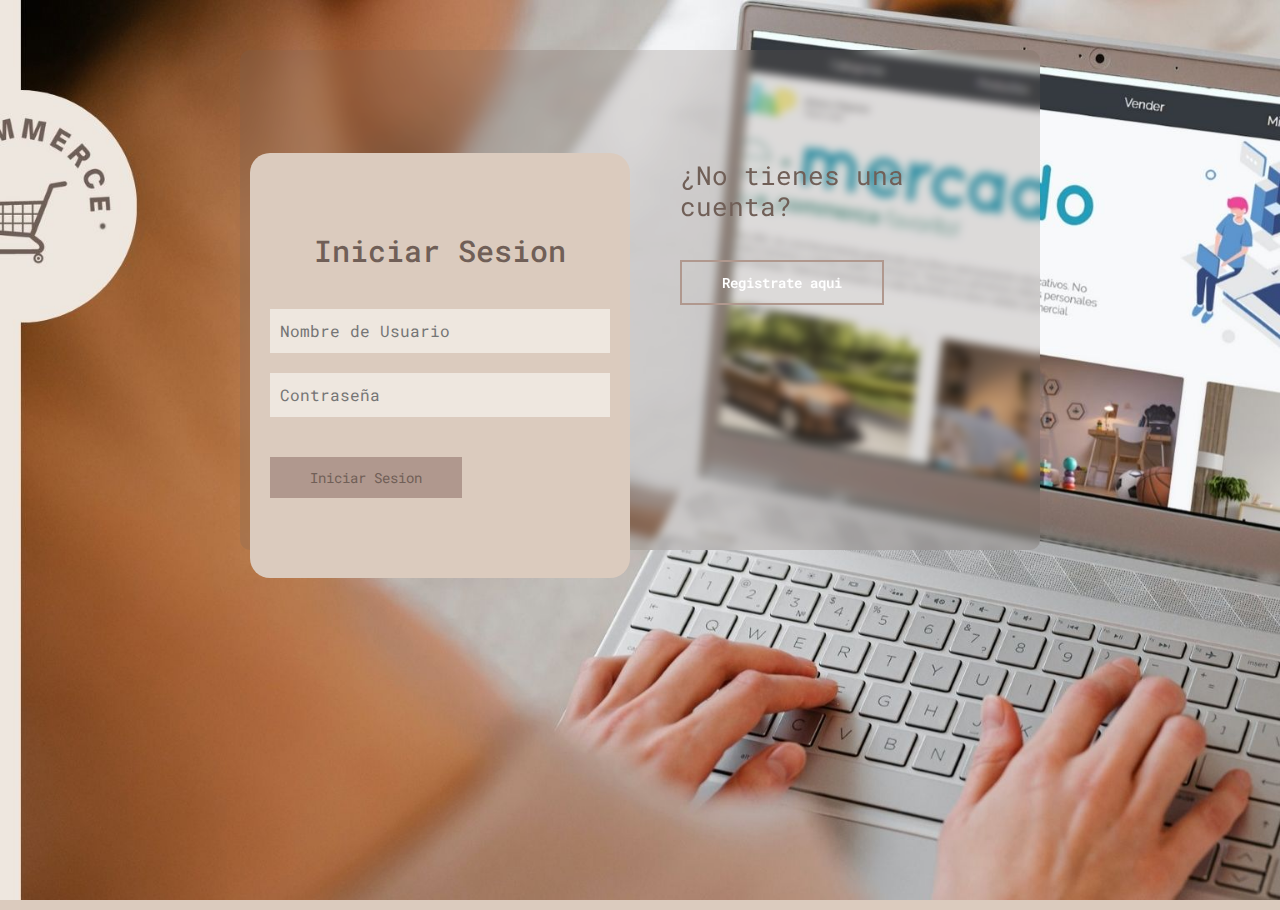
<file: index.html>
<!DOCTYPE html>
<!-- saved from url=(0049)https://getbootstrap.com/docs/4.3/examples/album/ -->
<html lang="en">
  <head>
    <meta http-equiv="Content-Type" content="text/html; charset=UTF-8">
    <meta name="viewport" content="width=device-width, initial-scale=1, shrink-to-fit=no">
    <meta name="description" content="">
    <title>eMercado - Todo lo que busques está aquí</title>

    <link rel="canonical" href="https://getbootstrap.com/docs/4.3/examples/album/">
    <link href="https://fonts.googleapis.com/css?family=Raleway:300,300i,400,400i,700,700i,900,900i" rel="stylesheet">
    <!-- Bootstrap core CSS -->
    <link href="css/bootstrap.min.css" rel="stylesheet">
    <link href="css/styles.css" rel="stylesheet">
  </head>

  <body>
    <nav class="navbar navbar-light" style="background-color:#b0988e;">
      <div class="container d-flex flex-column flex-md-row justify-content-between">
        <a class="py-2 d-none d-md-inline-block" href="index.html">Inicio</a>
        <a class="py-2 d-none d-md-inline-block" href="categories.html">Categorías</a>
        <a class="py-2 d-none d-md-inline-block" href="products.html">Productos</a>
        <a class="py-2 d-none d-md-inline-block" href="sell.html">Vender</a>
        <div class="dropdown">
        <button id="show" class="btn btn-secondary dropdown-toggle" type="button" href="#" data-toggle="dropdown" aria-haspopup="true" aria-expanded="false"></button>
        <div class="dropdown-menu" aria-labelledby="dropdownMenu2">
          <a class="dropdown-item" type="button" href="cart.html">Ver mi carrito</a>
          <a class="dropdown-item" type="button" href="my-profile.html">Mi perfil</a>
          <a class="dropdown-item" type="button" onclick="logout()" href="login.html">Cerrar sesión</a>
        </div>
      </div>
    </nav>

    <main role="main">
      <section class="jumbotron text-center">
        <div class="m-5">
          <h1></h1>
        </div>
      </section>
      <div class="album py-5 bg-light">
        <div class="container">
          <div class="row">
            <div class="col-md-4">
              <a href="categories.html" class="card mb-4 shadow-sm custom-card">
                <img class="bd-placeholder-img card-img-top"  src="img/cat1.jpg">
                <h3 class="m-3">Autos (122)</h3>
                <div class="card-body">
                  <p class="card-text">Los mejores precios en autos 0 kilómetro, de alta y media gama.</p>
                </div>
              </a>
            </div>
            <div class="col-md-4">
                <a href="categories.html" class="card mb-4 shadow-sm custom-card">
                  <img class="bd-placeholder-img card-img-top" src="img/cat2.jpg">
                  <h3 class="m-3">Juguetes (354)</h3>
                  <div class="card-body">
                    <p class="card-text">Encuentra aquí los mejores precios para niños/as de cualquier edad.</p>
                  </div>
                </a>
            </div>
            <div class="col-md-4">
                <a href="categories.html" class="card mb-4 shadow-sm custom-card">
                  <img src="img/cat3.jpg">
                  <h3 class="m-3">Muebles (157)</h3>
                  <div class="card-body">
                    <p class="card-text">Muebles antiguos, nuevos y para ser armados por uno mismo.</p>
                  </div>
                </a>
            </div>
            <div class="col-md-4">
                <a href="categories.html" class="card mb-4 shadow-sm custom-card">
                  <img src="img/cat4.jpg">
                  <h3 class="m-3">Herramientas (452)</h3>
                  <div class="card-body">
                    <p class="card-text">Herramientas para cualquier tipo de trabajo.</p>
                  </div>
                </a>
            </div>
            <div class="col-md-4">
                <a href="categories.html" class="card mb-4 shadow-sm custom-card">
                  <img  src="img/cat5.jpg">
                  <h3 class="m-3">Computadoras (724)</h3>
                  <div class="card-body">
                    <p class="card-text">Todo en cuanto a computadoras, para uso de oficina y/o juegos.</p>
                  </div>
                </a>
            </div>
            <div class="col-md-4">
                <a href="categories.html" class="card mb-4 shadow-sm custom-card">
                  <img class="bd-placeholder-img card-img-top" src="img/cat6.jpg">
                  <h3 class="m-3">Vestimenta (841)</h3>
                  <div class="card-body">
                    <p class="card-text">Gran variedad de ropa, nueva y de segunda mano.</p>
                  </div>
                </a>
            </div>
          </div>
          <div class="row">
              <a type="button" class="btn btn-light btn-lg btn-block" href="categories.html">Ver todas</a>
          </div>
        </div>
      </div>
    </main>
    <footer>
      <div class="container">
        <p class="float-right">
          <a href="#">Volver arriba</a>
        </p>
      </div>
    </footer>
    <script src="js/jquery-3.4.1.min.js"></script>
    <script src="js/bootstrap.bundle.min.js"></script>
    <script src="js/init.js"></script>
    <script src="js/user-validator.js"></script>
    <script src="js/login.js"></script>
  </body>
</html>
</file>
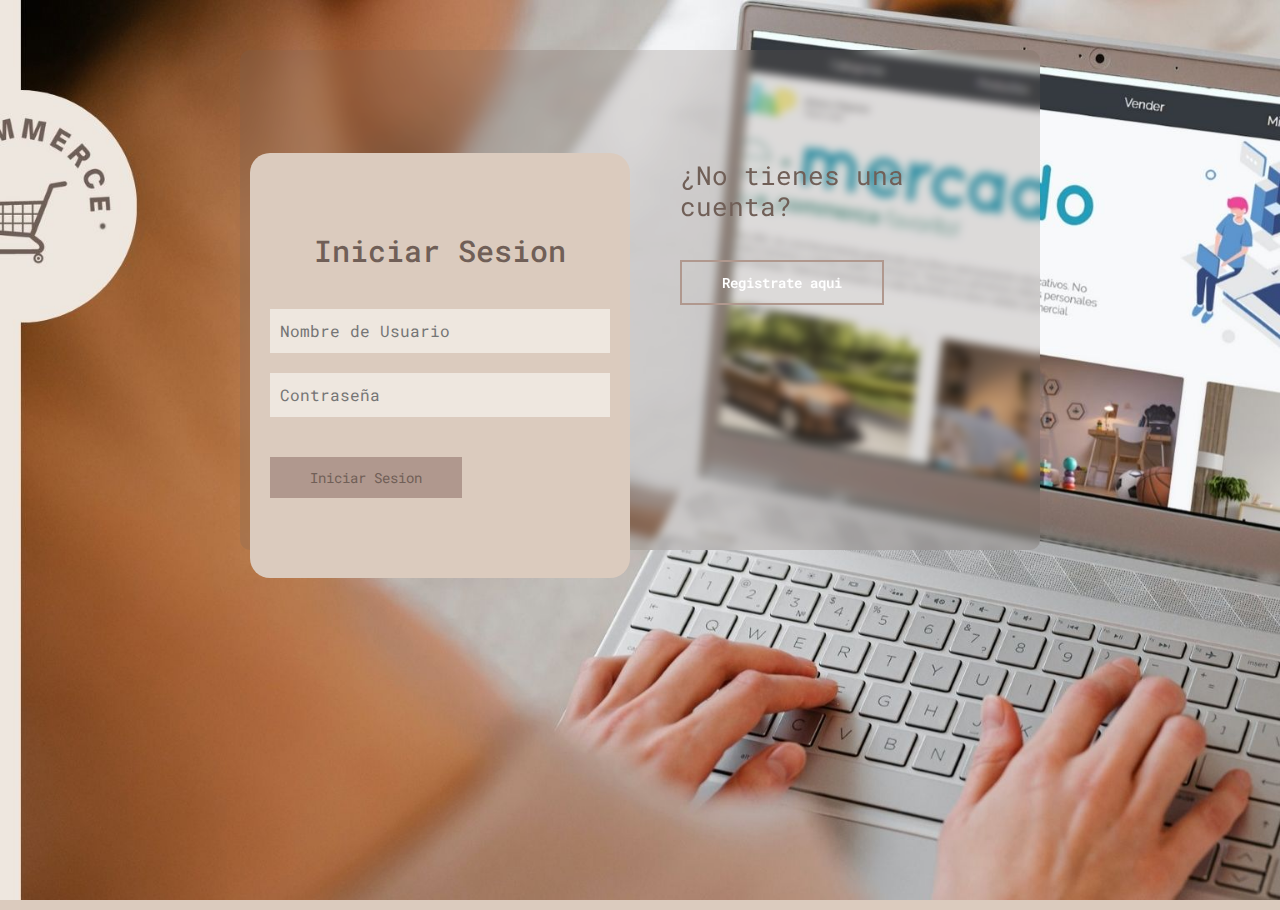
<file: categories.html>
<!DOCTYPE html>
<!-- saved from url=(0049)https://getbootstrap.com/docs/4.3/examples/album/ -->
<html lang="en">
  <head>
    <meta http-equiv="Content-Type" content="text/html; charset=UTF-8">
    <meta name="viewport" content="width=device-width, initial-scale=1, shrink-to-fit=no">
    <meta name="description" content="">
    <title>eMercado - Todo lo que busques está aquí</title>

    <link rel="canonical" href="https://getbootstrap.com/docs/4.3/examples/album/">
    <link href="https://fonts.googleapis.com/css?family=Raleway:300,300i,400,400i,700,700i,900,900i" rel="stylesheet">
    <link href="css/font-awesome.min.css" rel="stylesheet">
    <link href="css/bootstrap.min.css" rel="stylesheet">
    <link href="css/styles.css" rel="stylesheet">
  </head>
  <body>
    <nav class="navbar navbar-light" style="background-color:#b0988e;">
      <div class="container d-flex flex-column flex-md-row justify-content-between">
        <a class="py-2 d-none d-md-inline-block" href="index.html">Inicio</a>
        <a class="py-2 d-none d-md-inline-block" href="categories.html">Categorías</a>
        <a class="py-2 d-none d-md-inline-block" href="products.html">Productos</a>
        <a class="py-2 d-none d-md-inline-block" href="sell.html">Vender</a>
        <div class="dropdown">
        <button id="show" class="btn btn-secondary dropdown-toggle" type="button" href="#" data-toggle="dropdown" aria-haspopup="true" aria-expanded="false"></button>
        <div class="dropdown-menu" aria-labelledby="dropdownMenu2">
          <a class="dropdown-item" type="button" href="cart.html">Ver mi carrito</a>
          <a class="dropdown-item" type="button" href="my-profile.html">Mi perfil</a>
          <a class="dropdown-item" type="button" onclick="logout()" href="login.html">Cerrar sesión</a>
        </div>
      </div>
    </nav>
    <main role="main" class="pb-5">
        <div class="text-center p-4">
            <h2>Categorías</h2>
            <p class="lead">Verás aquí todas las categorías del sitio.</p>
        </div>
        <div class="container">
            <div class="row">
                <div class="col text-right">
                    <div class="btn-group btn-group-toggle mb-4" data-toggle="buttons">
                        <label class="btn btn-light active" id="sortAsc" >
                            <input type="radio" name="options" autocomplete="off" checked>A-Z
                        </label>
                        <label class="btn btn-light" id="sortDesc" >
                            <input type="radio" name="options" autocomplete="off">Z-A
                        </label>
                        <label class="btn btn-light" id="sortByCount" >
                            <input type="radio" name="options" autocomplete="off"><i class="fas fa-sort-amount-down mr-1"></i>Cant.
                        </label>
                    </div>
                </div>
            </div>
            <div class="row justify-content-end">
              <div class="col-md-6"></div>
                <div class="col-md-6 col-sm-12 mb-1 container">
                  <div class="row container p-0 m-0">
                    <div class="col">
                      <p class="font-weight-normal text-right my-2">Cant.</p>
                    </div>
                    <div class="col">
                      <input class="form-control" type="number" placeholder="min." id="rangeFilterCountMin">
                    </div>
                    <div class="col">
                      <input class="form-control" type="number" placeholder="máx." id="rangeFilterCountMax">
                    </div>
                    <div class="col-3 p-0">
                      <div class="btn-group" role="group">
                        <button class="btn btn-light btn-block" id="rangeFilterCount">Filtrar</button>
                        <button class="btn btn-link btn-sm" id="clearRangeFilter">Limpiar</button>
                      </div>
                    </div>
                  </div>
                </div>
            </div>
            <div class="row">
                <div class="list-group" id="cat-list-container">
                </div>
            </div>
        </div>
    </main>
    <footer class="text-muted bg-light">
      <div class="container">
        <p class="float-right">
          <a href="#">Volver arriba</a>
        </p>
      </div>
    </footer>
    <div id="spinner-wrapper"><div class="lds-ring"><div></div><div></div><div></div><div></div></div></div>
    <script src="js/jquery-3.4.1.min.js"></script>
    <script src="js/bootstrap.bundle.min.js"></script>
    <script src="js/init.js"></script>
    <script src="js/categories.js"></script>
    <script src="js/user-validator.js"></script>
    <script src="js/login.js"></script>
  </body>
</html>
</file>
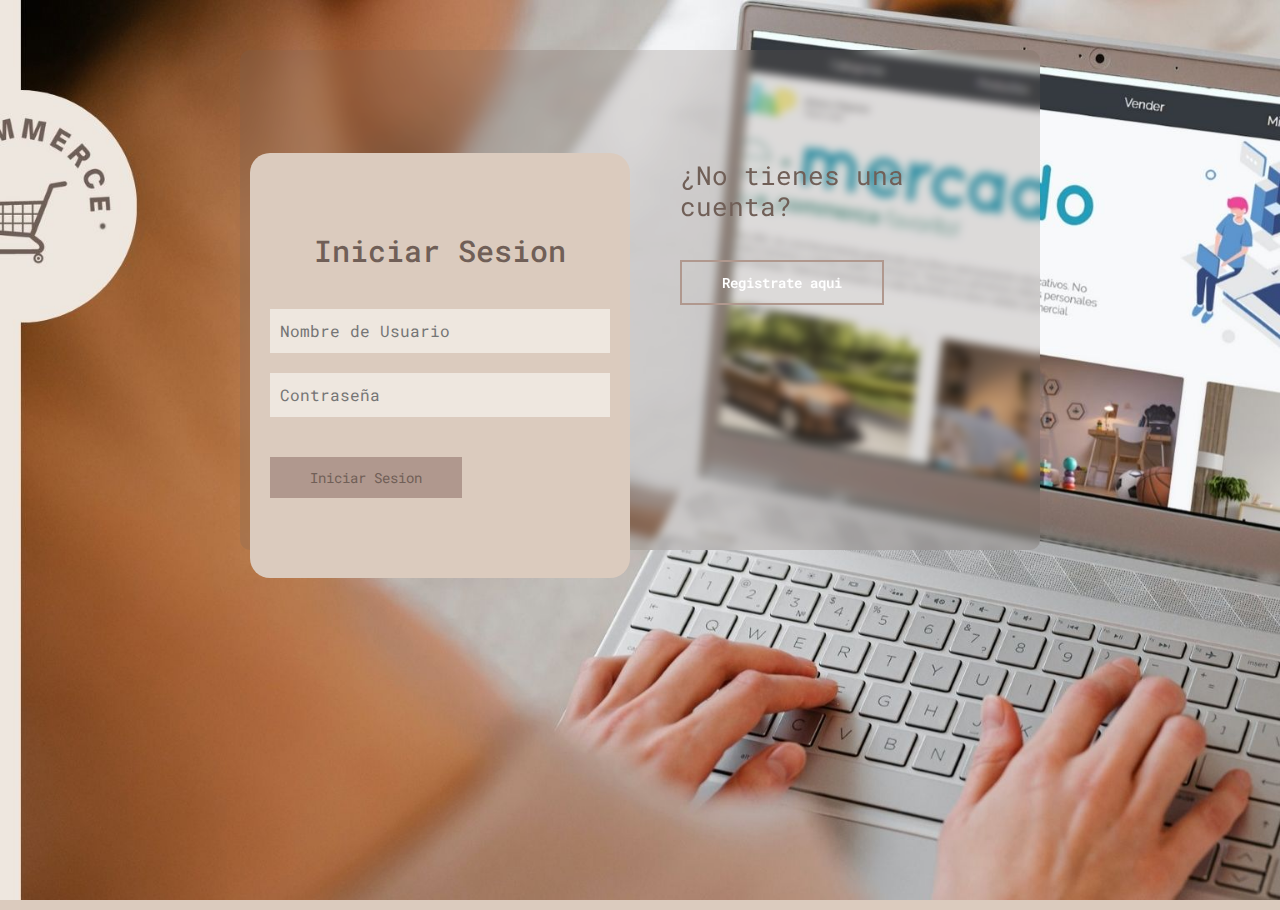
<file: category-info.html>
<!DOCTYPE html>
<!-- saved from url=(0049)https://getbootstrap.com/docs/4.3/examples/album/ -->
<html lang="en">

<head>
  <meta http-equiv="Content-Type" content="text/html; charset=UTF-8">
  <meta name="viewport" content="width=device-width, initial-scale=1, shrink-to-fit=no">
  <meta name="description" content="">
  <title>eMercado - Todo lo que busques está aquí</title>

  <link rel="canonical" href="https://getbootstrap.com/docs/4.3/examples/album/">
  <link href="https://fonts.googleapis.com/css?family=Raleway:300,300i,400,400i,700,700i,900,900i" rel="stylesheet">
  <!-- Bootstrap core CSS -->
  <link href="css/bootstrap.min.css" rel="stylesheet">
  <link href="css/styles.css" rel="stylesheet">
</head>

<body>
  <nav class="navbar navbar-light" style="background-color:#b0988e;">
    <div class="container d-flex flex-column flex-md-row justify-content-between">
      <a class="py-2 d-none d-md-inline-block" href="index.html">Inicio</a>
      <a class="py-2 d-none d-md-inline-block" href="categories.html">Categorías</a>
      <a class="py-2 d-none d-md-inline-block" href="products.html">Productos</a>
      <a class="py-2 d-none d-md-inline-block" href="sell.html">Vender</a>
      <div class="dropdown">
      <button id="show" class="btn btn-secondary dropdown-toggle" type="button" href="#" data-toggle="dropdown" aria-haspopup="true" aria-expanded="false"></button>
      <div class="dropdown-menu" aria-labelledby="dropdownMenu2">
        <a class="dropdown-item" type="button" href="cart.html">Ver mi carrito</a>
        <a class="dropdown-item" type="button" href="my-profile.html">Mi perfil</a>
        <a class="dropdown-item" type="button" onclick="logout()" href="login.html">Cerrar sesión</a>
      </div>
    </div>
  </nav>
  <main role="main">
    <div class="container mt-5">
      <div class="text-center p-4">
        <h2>Descripción de la categoría</h2>
        <p class="lead">Encontrarás aquí toda la información de la categoría seleccionada.</p>
        <p class="small alert-warning py-3"><strong>Nota: </strong>por simplicidad, cualquiera sea la categoría
          seleccionada previamente, siempre se visualizará la presente: <strong>Autos</strong>.</p>
      </div>
      <h3 id="categoryName"></h3>
      <hr class="my-3">
      <dl>
        <dt>Descripción</dt>
        <dd>
          <p id="categoryDescription"></p>
        </dd>

        <dt>Cantidad de productos en la categoría</dt>
        <dd>
          <p id="productCount"></p>
        </dd>

        <dt>Criterio para incluir productos en esta categoría</dt>
        <dd>
          <p id="productCriteria"></p>
        </dd>

        <dt>Imágenes ilustrativas</dt>
        <dd>
          <div class="row text-center text-lg-left pt-2" id="productImagesGallery">
          </div>
        </dd>
      </dl>
      <a type="button" class="btn btn-light btn-lg btn-block" href="products.html">Ver productos</a>
    </div>
  </main>
  <footer class="text-muted">
    <div class="container">
      <p class="float-right">
        <a href="#">Volver arriba</a>
      </p>
      <p>Este sitio forma parte de Desarrollo Web - JAP - 2020</p>
      <p>Clickea <a target="_blank" href="Letra.pdf">aquí</a> para descargar la letra del obligatorio.</p>
    </div>
  </footer>
  <div id="spinner-wrapper">
    <div class="lds-ring">
      <div></div>
      <div></div>
      <div></div>
      <div></div>
    </div>
  </div>
  <script src="js/jquery-3.4.1.min.js"></script>
  <script src="js/bootstrap.bundle.min.js"></script>
  <script src="js/init.js"></script>
  <script src="js/category-info.js"></script>
  <script src="js/user-validator.js"></script>
  <script src="js/login.js"></script>
</body>

</html>
</file>
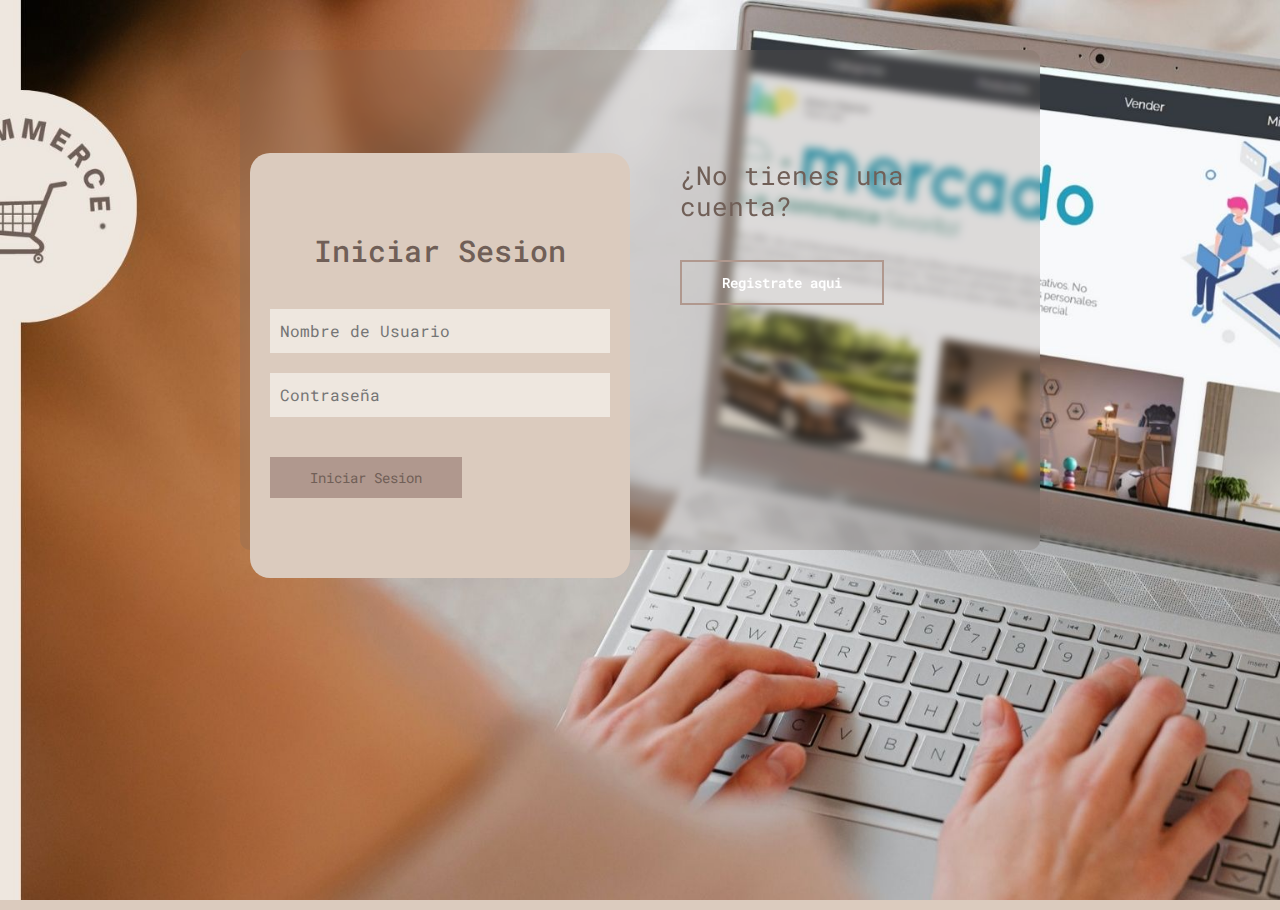
<file: login.html>
<!DOCTYPE html>
<!-- saved from url=(0049)https://getbootstrap.com/docs/4.3/examples/album/ -->
<html lang="en">

<head>
  <meta http-equiv="Content-Type" content="text/html; charset=UTF-8">
  <meta name="viewport" content="width=device-width, initial-scale=1, shrink-to-fit=no">
  <meta name="description" content="">
  <title>eMercado - Todo lo que busques está aquí</title>

  <link rel="canonical" href="https://getbootstrap.com/docs/4.3/examples/album/">
  <link href="https://fonts.googleapis.com/css?family=Raleway:300,300i,400,400i,700,700i,900,900i" rel="stylesheet">
  <!-- Bootstrap core CSS -->
  <link href="css/bootstrap.min.css" rel="stylesheet">
  <link href="css/styles.css" rel="stylesheet">
  <link rel="preconnect" href="https://fonts.googleapis.com">
<link rel="preconnect" href="https://fonts.gstatic.com" crossorigin>
<link rel="preconnect" href="https://fonts.googleapis.com">
<link rel="preconnect" href="https://fonts.gstatic.com" crossorigin>
<link href="https://fonts.googleapis.com/css2?family=Besley:ital,wght@0,400;0,500;0,600;0,700;0,800;0,900;1,400;1,500;1,600;1,700;1,800;1,900&family=Roboto+Mono:ital,wght@0,100;0,200;0,300;0,400;0,500;0,600;0,700;1,100;1,200;1,300;1,400;1,500;1,600;1,700&display=swap" rel="stylesheet">
  <style>
    html, body{
      height: 100%;
    }

    *{
      margin: 0;
      padding: 0;
      box-sizing: border-box;
      text-decoration: none;
      font-family: 'Roboto Mono', monospace;

    }

    body{
      background-color: #dbcbbe;
      background-image: url(img/background.jpg);
      background-size: cover;
      background-repeat: no-repeat;
      background-position: center;
      background-attachment: fixed;

    }

    main{
      width: 100%;
      padding: 40px;
      margin: auto;
      margin-top: 10px;
    }

    .all-conteiner{
      width: 100%;
      max-width: 800px;
      margin: auto;
      position: relative;
    }
    
    .back-box {
      width: 100%;
      padding: 10px 20px;
      height: 500px;
      display: flex;
      justify-content: center;
      backdrop-filter: blur(4px);
      background-color:rgb(112, 95, 87,0.2);
      border-radius: 10px;
    }

    .back-box div{
      margin: 100px 40px;
      color:white;
      transition: all 500ms;

    }

    .back-box div p,
    .back-box div button{
      margin-top: 30px;
    }

    .back-box div h3{
      font-weight: 400;
      font-size: 26px;
    }
     
    .back-box button{
      padding: 10px  40px;
      border: 2px solid#b0988e;
      background: transparent;
      font-size: 14px;
      font-weight: 600;
      cursor: pointer;
      color:white;
      outline: none;
      transition: all 300ms;
    }
    
    .back-box button:hover{
      background:#eee7df;
      color:#705f57;
    }

    .login-register{
      display: flex;
      align-items: center;
      width: 100%;
      max-width: 380px;
      position: relative;
      top: -185px;
      left: 10px;

      transition: left 500ms cubic-bezier(0.175,0.885,0.320,1.275);
    }

    .login-register form{
      width: 100%;
      padding: 80px 20px;
      background: #dbcbbe;
      position: absolute;
      border-radius: 20px;
    }
 
    .login-register form h2{
      font-size: 30px;
      text-align: center;
      color: #705f57;
      margin-bottom: 20px;
    }


    .login-register form input{
      width: 100%;
      margin-top: 20px;
      padding: 10px;
      border: none;
      background:  #eee7df;
      font-size: 16px;
      outline-color: #dbcbbe;
    }

    .login-register form button{
      padding: 10px 40px;
      margin-top: 40px;
      border:none;
      font-size: 14px;
      background: #b0988e;
      color: #705f57;
      cursor: pointer;
      outline: none;
    }

    .form-login{
      opacity: 1;
      display: block;
    }

    .form-register{
      display: none;
    }

    @media screen and (max-width:850px){

      main{
        margin-top: 50px;
      }

      .back-box{
        max-width: 350px;
        height: 300px;
        flex-direction: column;
        margin:auto;
      }
      .back-box  div{
        margin: 0;
        position: absolute;
      }

      .login-register{
        top: -10px;
        left: -5px;
        margin: auto;
      }

      .login-register form{
        position: relative;
      }
    }

  </style>
</head>


<body>
  <main>

  <div class="all-conteiner"> 
    <div class="back-box"> 
      <div class="back-box-login"> 
        <h3>¿Ya tienes una cuenta?</h3>
        <p>Inicia sesion para ingresar</p>
        <button id="f-login" type="button" >Iniciar Sesion</button>
      </div>

     <!-- Caja trasera registro -->
    <div class="back-box-register"> 
      <h3>¿No tienes una cuenta?</h3>
      <button id="f-register" type="button" >Registrate aqui</button>
    </div>
    </div>
    
    <!-- Formulario Login y Registro -->
    <div class="login-register">
      <form class="form-login">
        <h2>Iniciar Sesion</h2>
        <input id="user" type="text" placeholder="Nombre de Usuario" required>
        <input id="psw" type="password" placeholder="Contraseña" required>
        <button id="login" onclick="complete()" type="button" >Iniciar Sesion</button>
      </form>
      
      <form class="form-register">
        <h2>Registrarse</h2>
        <input id="name" type="text" placeholder="Nombre Completo">
        <input id="newUser" type="text" placeholder="Nombre de Usuario">
        <input id="mail" type="text" placeholder="Correo Electronico">
        <input id="newPsw" type="password" placeholder="Nueva Contraseña">
        <button id="register" onclick="registro()" type="button">Registrarse</button>
      </form>
      
    </div>
       </div>

      </main>

  <script src="js/init.js"></script>
  <script src="js/login.js"></script>
  
</body>
</html>
</file>
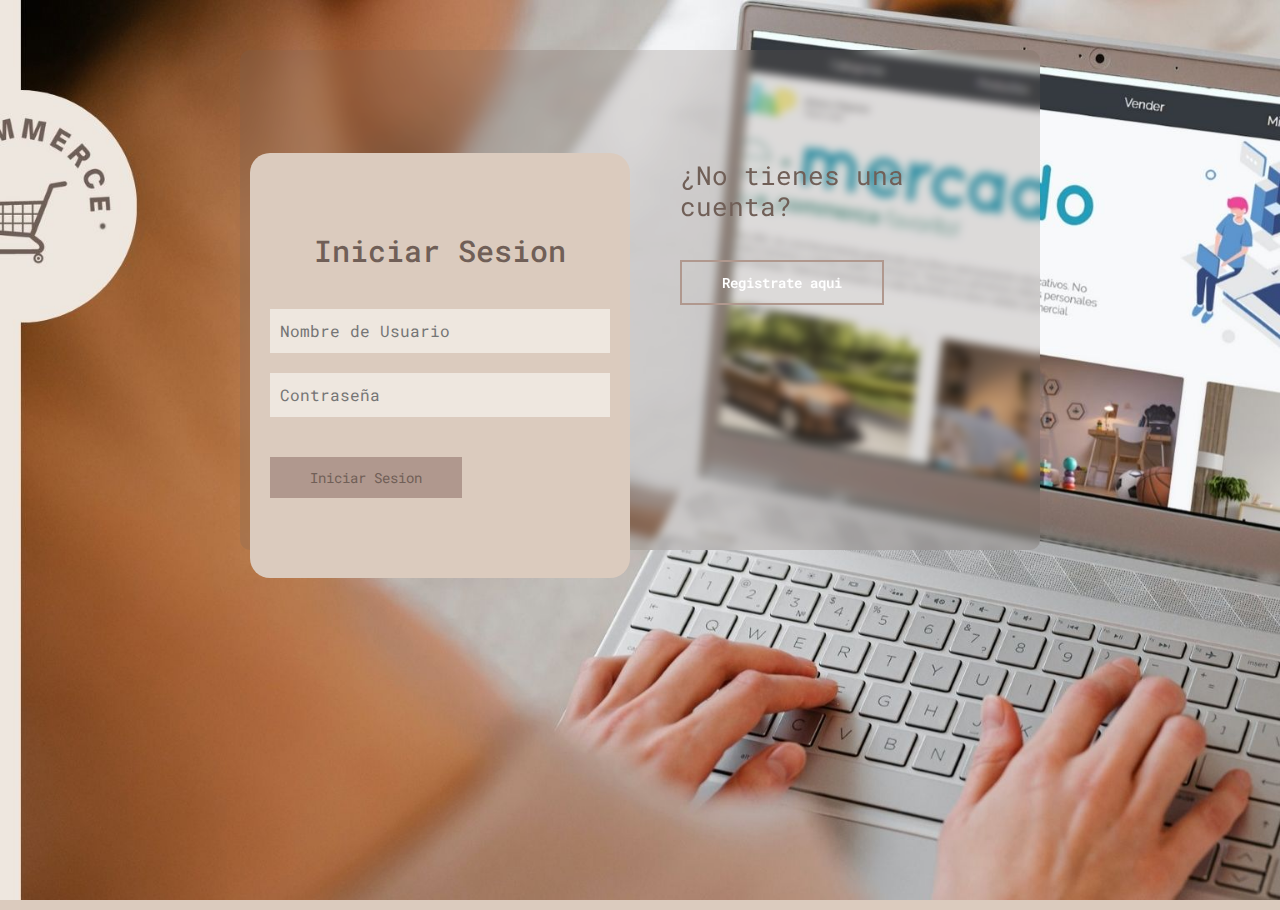
<file: my-profile.html>
<!DOCTYPE html>
<!-- saved from url=(0049)https://getbootstrap.com/docs/4.3/examples/album/ -->
<html lang="en">

<head>
  <meta http-equiv="Content-Type" content="text/html; charset=UTF-8">

  <meta name="viewport" content="width=device-width, initial-scale=1, shrink-to-fit=no">
  <meta name="description" content="">
  <title>eMercado - Todo lo que busques está aquí</title>

  <link rel="canonical" href="https://getbootstrap.com/docs/4.3/examples/album/">
  <link href="https://fonts.googleapis.com/css?family=Raleway:300,300i,400,400i,700,700i,900,900i" rel="stylesheet">
  <link rel="stylesheet" href="https://cdnjs.cloudflare.com/ajax/libs/animate.css/3.7.0/animate.min.css">

 <style>
    .bd-placeholder-img {
      font-size: 1.125rem;
      text-anchor: middle;
      -webkit-user-select: none;
      -moz-user-select: none;
      -ms-user-select: none;
      user-select: none;
    }

    @media (min-width: 768px) {
      .bd-placeholder-img-lg {
        font-size: 3.5rem;
      }
    }

    body {
    background-color: #f9f9fa
}

.padding {
    padding: 3rem !important
}

.user-card-full {
    overflow: hidden
}

.card {
    border-radius: 5px;
    -webkit-box-shadow: 0 1px 20px 0 rgba(69, 90, 100, 0.08);
    box-shadow: 0 1px 20px 0 rgba(69, 90, 100, 0.08);
    border: none;
    margin-bottom: 30px
}

.m-r-0 {
    margin-right: 0px
}

.m-l-0 {
    margin-left: 0px
}

.user-card-full .user-profile {
    border-radius: 5px 0 0 5px
}

.bg-c-lite-green {
    background: -webkit-gradient(linear, left top, right top, from(#f29263), to(#ee5a6f));
    background: linear-gradient(to right, #ee5a6f, #f29263)
}

.user-profile {
    padding: 20px 0
}

.card-block {
    padding: 1.25rem
}

.m-b-25 {
    margin-bottom: 25px
}

.img-radius {
    border-radius: 5px
}

h6 {
    font-size: 14px
}

.card .card-block p {
    line-height: 25px
}

@media only screen and (min-width: 1400px) {
    p {
        font-size: 14px
    }
}

.card-block {
    padding: 1.25rem
}

.b-b-default {
    border-bottom: 1px solid #e0e0e0
}

.m-b-20 {
    margin-bottom: 20px
}

.p-b-5 {
    padding-bottom: 5px !important
}

.card .card-block p {
    line-height: 25px
}

.m-b-10 {
    margin-bottom: 10px
}

.text-muted {
    color: #919aa3 !important
}

.b-b-default {
    border-bottom: 1px solid #e0e0e0
}

.f-w-600 {
    font-weight: 600
}

.m-b-20 {
    margin-bottom: 20px
}

.m-t-40 {
    margin-top: 20px
}

.p-b-5 {
    padding-bottom: 5px !important
}

.m-b-10 {
    margin-bottom: 10px
}

.m-t-40 {
    margin-top: 20px
}

.user-card-full .social-link li {
    display: inline-block
}

.user-card-full .social-link li a {
    font-size: 20px;
    margin: 0 10px 0 0;
    -webkit-transition: all 0.3s ease-in-out;
    transition: all 0.3s ease-in-out
}

.btn {
    margin-right: 0.5rem !important
}

.btn {
    font-size: 0.875rem;
    line-height: 1;
    font-weight: 400;
    padding: .7rem 1.5rem;
    border-radius: 0.1275rem
}



.toast {
    transition: 0.32s all ease-in-out
}

.toast-container--fade {
    right: 0;
    bottom: 0
}

.toast-container--fade .toast-wrapper {
    display: inline-block
}

.toast.fade-init {
    opacity: 0
}

.toast.fade-show {
    opacity: 1
}

.toast.fade-hide {
    opacity: 0
}

input{
    width: 100%;
    margin-top: 10px;
    padding: 5px;
    border: none;
    background: #eee7df;
    font-size: 16px;
    outline-color: #dbcbbe;
}


  </style>
  <link href="css/bootstrap.min.css" rel="stylesheet">
  <link href="css/styles.css" rel="stylesheet">
  <link href="css/dropzone.css" rel="stylesheet">
</head>

<body>
  <nav class="navbar navbar-light" style="background-color:#b0988e;">
    <div class="container d-flex flex-column flex-md-row justify-content-between">
      <a class="py-2 d-none d-md-inline-block" href="index.html">Inicio</a>
      <a class="py-2 d-none d-md-inline-block" href="categories.html">Categorías</a>
      <a class="py-2 d-none d-md-inline-block" href="products.html">Productos</a>
      <a class="py-2 d-none d-md-inline-block" href="sell.html">Vender</a>
      <div class="dropdown">
      <button id="show" class="btn btn-secondary dropdown-toggle" type="button" href="#" data-toggle="dropdown" aria-haspopup="true" aria-expanded="false"></button>
      <div class="dropdown-menu" aria-labelledby="dropdownMenu2">
        <a class="dropdown-item" type="button" href="cart.html">Ver mi carrito</a>
        <a class="dropdown-item" type="button" href="my-profile.html">Mi perfil</a>
        <a class="dropdown-item" type="button" onclick="logout()" href="login.html">Cerrar sesión</a>
      </div>
    </div>
  </nav>
  <div class="container p-5">
    <div class="page-content page-container" id="page-content">
      <div>
          <div class="row container d-flex justify-content-center">
              <div class="col-xl-6 col-md-12">
                  <div class="card user-card-full">
                      <div class="row m-l-0 m-r-0">
                          <div class="col-sm-4 bg-c-lite-green user-profile">
                              <div class="card-block text-center text-white">
                                <input type="file" onchange="upload()" placeholder="" id="upload"><br>
                                  <div class="m-b-25"> <img id="pic" src="" height="100" class="img-radius" alt="User-Profile-Image"> </div>
                                  <div id="content"></div>
                                  <h6 class="f-w-600" id="name"></h6>
                                  <input type="text" id="newNameInput" placeholder="Nombre Completo">
                                  <p id="ocupation"></p> <i class=" mdi mdi-square-edit-outline feather icon-edit m-t-10 f-16"></i>
                                 <hr>
                                  <input type="text" id="ocupationInput" placeholder="Ocupación">
                                </div>
                          </div>
                          <div class="col-sm-8">
                              <div class="card-block">
                                  <h6 class="m-b-20 p-b-5 b-b-default f-w-600">Informacion</h6>
                                  <div class="row">
                                      <div class="col-sm-6">
                                          <p class="m-b-10 f-w-600">Email</p>
                                          <h6 class="text-muted f-w-400" id="mail"></h6>
                                          <input type="text" id="mailInput">
                                      </div>
                                      <div class="col-sm-6">
                                          <p class="m-b-10 f-w-600">Contacto</p>
                                          <input type="text" id="contactInput" /> 
                                          <h6 class="text-muted f-w-400" id="contact"></h6>
                                      </div>
                                  </div>
                                  <h6 class="m-b-20 m-t-40 p-b-5 b-b-default f-w-600"></h6>
                                  <div class="row">
                                      <div class="col-sm-6">
                                          <p class="m-b-10 f-w-600">Edad</p>
                                         <input type="text" id="ageInput">
                                          <h6 class="text-muted f-w-400" id="age"></h6>
                                      </div>
                                      <div class="col-sm-6">
                                          <p class="m-b-10 f-w-600">Usuario</p>
                                          <input type="text" id="userInput">
                                          <h6 class="text-muted f-w-400" id="newUser"></h6>
                                      </div>
                                  </div>
                                  <ul class="social-link list-unstyled m-t-40 m-b-10">
                                      <li><a href="#!" data-toggle="tooltip" data-placement="bottom" title="" data-original-title="facebook" data-abc="true"><i class="mdi mdi-facebook feather icon-facebook facebook" aria-hidden="true"></i></a></li>
                                      <li><a href="#!" data-toggle="tooltip" data-placement="bottom" title="" data-original-title="twitter" data-abc="true"><i class="mdi mdi-twitter feather icon-twitter twitter" aria-hidden="true"></i></a></li>
                                      <li><a href="#!" data-toggle="tooltip" data-placement="bottom" title="" data-original-title="instagram" data-abc="true"><i class="mdi mdi-instagram feather icon-instagram instagram" aria-hidden="true"></i></a></li>
                                  </ul>
                                  <div class="page-content page-container" id="page-content">
                                    <div class="padding">
                                        <div class="row container d-flex justify-content-center"> <button type="button" id="animatebutton" class="btn btn-success btn-icon-text animatebutton" onclick="showHiddenInput()" > <i class="fa fa-check btn-icon-prepend"></i> Editar Perfil </button> </div>
                                    </div>
                                    <div class="page-content page-container" id="page-content">
                                        <div class="padding">
                                            <div class="row container d-flex justify-content-center"> <button type="button" id="saveDataButton" class="btn btn-success btn-icon-text animatebutton" onclick="" > <i class="fa fa-check btn-icon-prepend"></i> Guardar Datos </button> </div>
                                        </div>
                                </div>
                              </div>
                          </div>
                      </div>
                  </div>
              </div>
          </div>
      </div>
  </div>
  <div class="alert fade alert-success" role="alert" id="alertResult">
    <span id="resultSpan"></span>
    <button type="button" class="close" data-dismiss="alert" aria-label="Close">
      <span aria-hidden="true">&times;</span>
    </button>
  </div>
  <div id="spinner-wrapper">
    <div class="lds-ring">
      <div></div>
      <div></div>
      <div></div>
      <div></div>
    </div>
  </div>
  <script src="js/jquery-3.4.1.min.js"></script>
  <script src="js/bootstrap.bundle.min.js"></script>
  <script src="js/dropzone.js"></script>
  <script src="js/init.js"></script>
  <script src="js/my-profile.js"></script>
  <script src="js/user-validator.js"></script>
  <script src="js/login.js"></script>
</body>

</html>
</file>
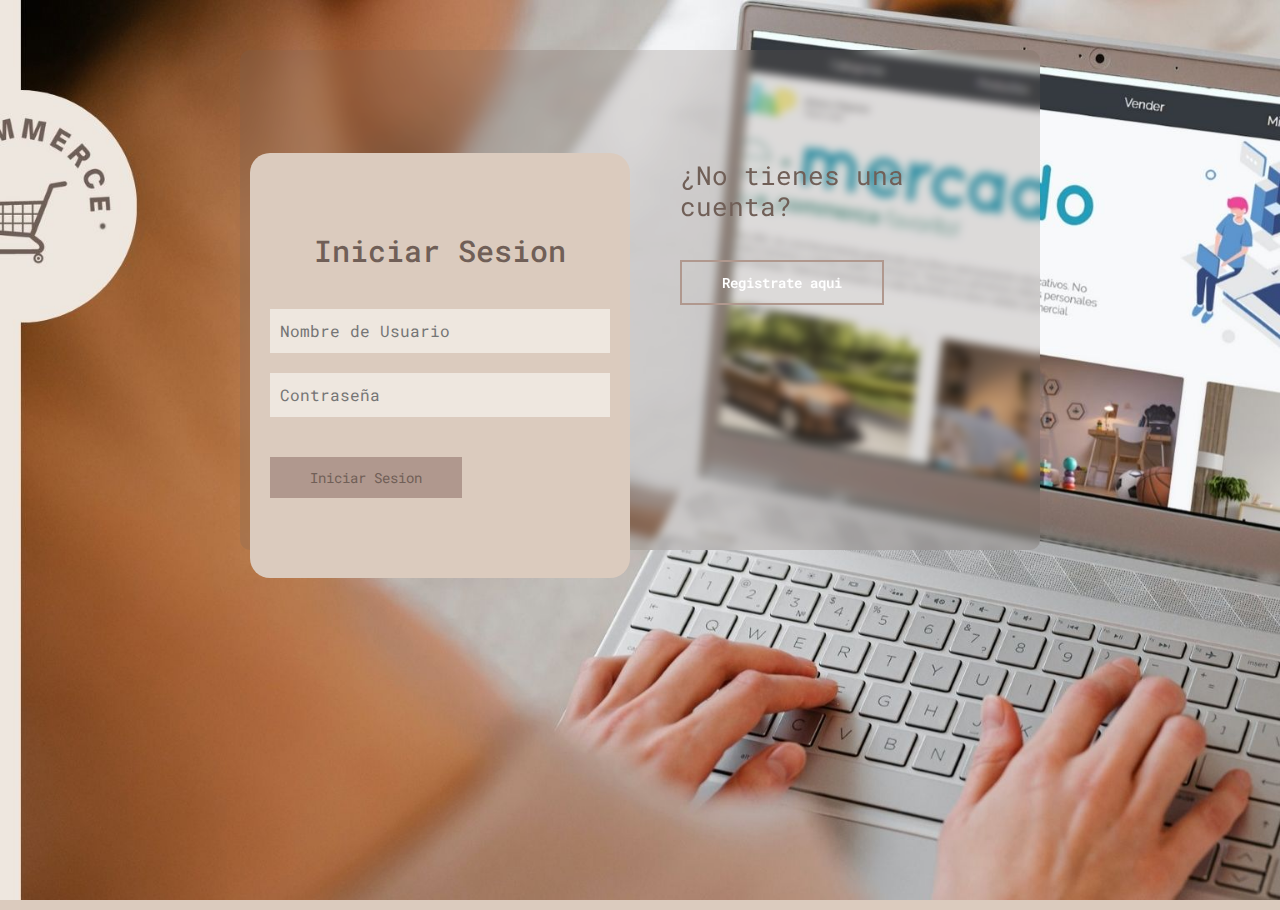
<file: product-info.html>
<!DOCTYPE html>
<!-- saved from url=(0049)https://getbootstrap.com/docs/4.3/examples/album/ -->
<html lang="en">

<head>
  <meta http-equiv="Content-Type" content="text/html; charset=UTF-8">
  <meta name="viewport" content="width=device-width, initial-scale=1, shrink-to-fit=no">
  <meta name="description" content="">
  <title>eMercado - Todo lo que busques está aquí</title>

  <link rel="canonical" href="https://getbootstrap.com/docs/4.3/examples/album/">
  <link href="https://fonts.googleapis.com/css?family=Raleway:300,300i,400,400i,700,700i,900,900i" rel="stylesheet">
  <!-- Bootstrap core CSS -->
  <link href="css/bootstrap.min.css" rel="stylesheet">
  <link href="css/styles.css" rel="stylesheet">
  <link href="http://fonts.cdnfonts.com/css/sofia-pro" rel="stylesheet">
</head>

<body>
  <nav class="navbar navbar-light" style="background-color:#b0988e;">
    <div class="container d-flex flex-column flex-md-row justify-content-between">
      <a class="py-2 d-none d-md-inline-block" href="index.html">Inicio</a>
      <a class="py-2 d-none d-md-inline-block" href="categories.html">Categorías</a>
      <a class="py-2 d-none d-md-inline-block" href="products.html">Productos</a>
      <a class="py-2 d-none d-md-inline-block" href="sell.html">Vender</a>
      <div class="dropdown">
      <button id="show" class="btn btn-secondary dropdown-toggle" type="button" href="#" data-toggle="dropdown" aria-haspopup="true" aria-expanded="false"></button>
      <div class="dropdown-menu" aria-labelledby="dropdownMenu2">
        <a class="dropdown-item" type="button" href="cart.html">Ver mi carrito</a>
        <a class="dropdown-item" type="button" href="my-profile.html">Mi perfil</a>
        <a class="dropdown-item" type="button" onclick="logout()" href="login.html">Cerrar sesión</a>
      </div>
    </div>
  </nav>
  <main role="main">
    <div class="container mt-5"></div>
      <div class="text-center p-4">
        <h2>Descripción de Producto</h2>
        <p class="lead">Encontrarás aquí toda la información del producto seleccionado.</p>
        <p class="small alert-warning py-3"><strong>Nota: </strong>por simplicidad, cualquiera sea el producto
          seleccionado previamente, siempre se visualizará la presente: <strong>Autos</strong>.</p>

          <div class="row">
           <div class="col-7" >
          <div id="carouselExampleIndicators" class="carousel slide" data-ride="carousel">
            <ol class="carousel-indicators">
              <li data-target="#carouselExampleIndicators" data-slide-to="0" class="active"></li>
              <li data-target="#carouselExampleIndicators" data-slide-to="1"></li>
              <li data-target="#carouselExampleIndicators" data-slide-to="2"></li>
              <li data-target="#carouselExampleIndicators" data-slide-to="3"></li>
              <li data-target="#carouselExampleIndicators" data-slide-to="4"></li>
            </ol>
            
            <div id="showProductInfo" class="carousel-inner">
              <div class="carousel-item active">
                <img class="d-block w-100" src="img/prod1.jpg" alt="First slide">
              </div>
              <div class="carousel-item">
                <img class="d-block w-100" src="img/prod1_1.jpg" alt="Second slide">
              </div>
              <div class="carousel-item">
                <img class="d-block w-100" src="img/prod1_2.jpg" alt="Third slide">
              </div>
              <div class="carousel-item">
                <img class="d-block w-100" src="img/prod1_3.jpg" alt="Four slide">
              </div>
              <div class="carousel-item">
                <img class="d-block w-100" src="img/prod1_4.jpg" alt="Five slide">
              </div>
            </div>
            <a class="carousel-control-prev" href="#carouselExampleIndicators" role="button" data-slide="prev">
              <span class="carousel-control-prev-icon" aria-hidden="true"></span>
              <span class="sr-only">Previous</span>
            </a>
            <a class="carousel-control-next" href="#carouselExampleIndicators" role="button" data-slide="next">
              <span class="carousel-control-next-icon" aria-hidden="true"></span>
              <span class="sr-only">Next</span>
            </a>
          </div>
        </div>
      

        <div class="col-5">
        <h3 id="productName"></h3>
      <hr class="my-3">
      <dl>
        <dt>Descripción</dt>
        <dd>
          <p id="productDescription"></p>
        </dd>

        <dt>Categoría</dt>
        <dd>
          <p id="category"></p>
        </dd>
        <dt>Precio</dt>
        <dd>
          <p id="productCost"></p>
        </dd>

        <dt>Autos Vendidos</dt>
        <dd>
          <p id="soldcount"></p>
        </dd>

        </div>
      </div>


      
        <h3>Productos relacionados</h3>
        <div class="container pt-2">
          <div class="row" id="productRelated"></div>
        </div>

        

        <h3>Comentarios</h3>
        <div class="container pt-2">
          <div class="row" id="coments"></div>
        </div>
      </div>
      

      <p><strong>Calificación</strong></p>
      <p class="clasificacion">

        <input id="radio1" type="radio" name="point" value="5">
        <label for="radio1">★</label>

        <input id="radio2" type="radio" name="point" value="4">
        <label for="radio2">★</label>

        <input id="radio3" type="radio" name="point" value="3">
        <label for="radio3">★</label>

        <input id="radio4" type="radio" name="point" value="2">
        <label for="radio4">★</label>

        <input id="radio5" type="radio" name="point" value="1">
        <label for="radio5">★</label>
      </p>
     <div class="col-md-12 mb-3">
      <textarea rows="3"  class="form-control mt-3"> 
      </textarea>
     </div> 


<button type="button" class="btn btn-light btn-block">Comentar</button>

      <a type="button" class="btn btn-light btn-lg btn-block" href="products.html">Ver productos</a>
    </div>
  </main>

  <footer class="text-muted">
    <div class="container">
      <p class="float-right">
        <a href="#">Volver arriba</a>
      </p>

      <p>Este sitio forma parte de Desarrollo Web - JAP - 2020</p>
      <p>Clickea <a target="_blank" href="Letra.pdf">aquí</a> para descargar la letra del obligatorio.</p>
    </div>
  </footer>
  
  <div id="spinner-wrapper">
    <div class="lds-ring">
      <div></div>
      <div></div>
      <div></div>
      <div></div>
    </div>
  </div>
  <script src="js/jquery-3.4.1.min.js"></script>
  <script src="js/bootstrap.bundle.min.js"></script>
  <script src="js/init.js"></script>
  <script src="js/product-info.js"></script>
  <script src="js/user-validator.js"></script>
  <script src="js/login.js"></script>
</body>

</html>
</file>
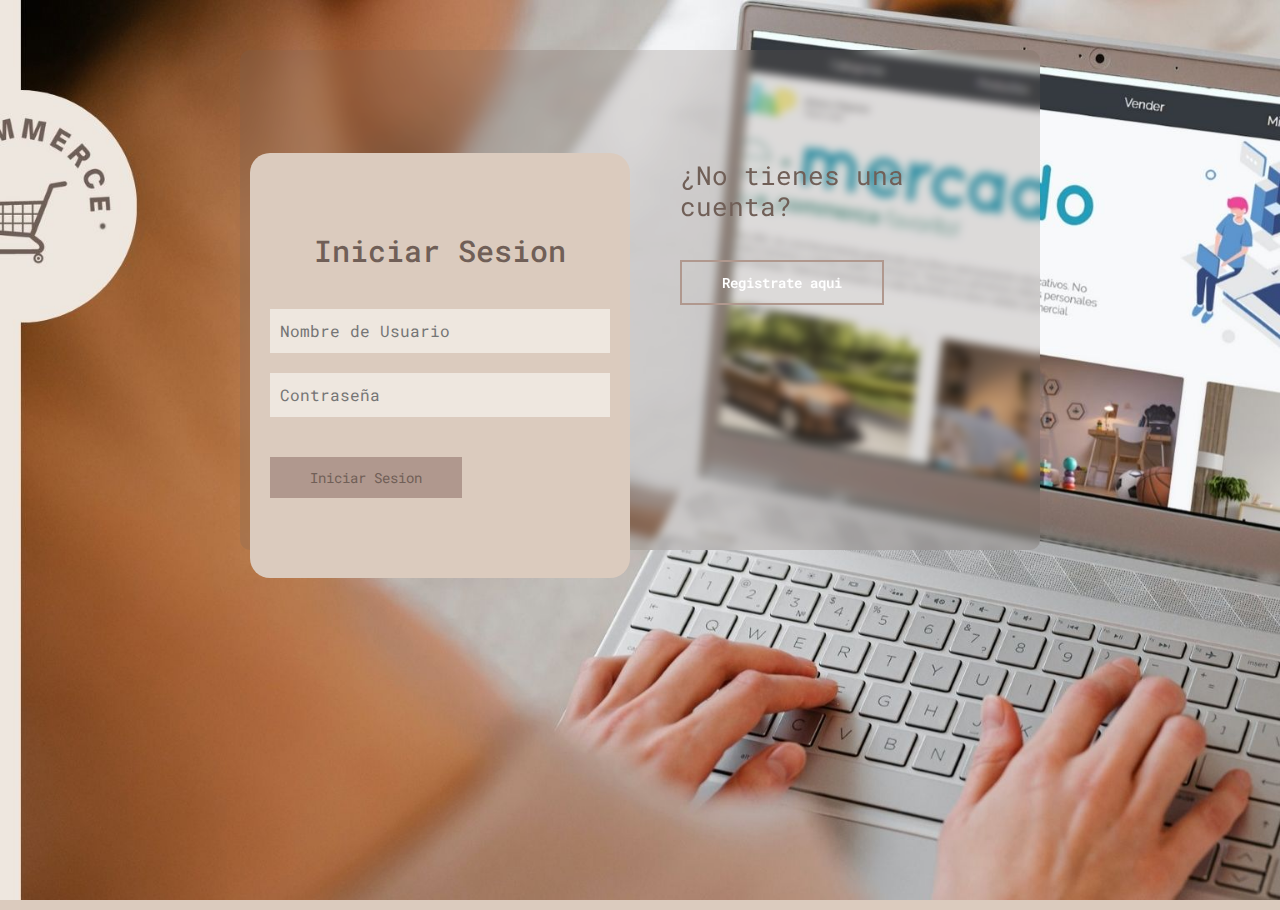
<file: products.html>
<!DOCTYPE html>
<!-- saved from url=(0049)https://getbootstrap.com/docs/4.3/examples/album/ -->
<html lang="en">
  <head>
    <meta http-equiv="Content-Type" content="text/html; charset=UTF-8">
    <meta name="viewport" content="width=device-width, initial-scale=1, shrink-to-fit=no">
    <meta name="description" content="">
    <title>eMercado - Todo lo que busques está aquí</title>

    <link rel="canonical" href="https://getbootstrap.com/docs/4.3/examples/album/">
    <link href="https://fonts.googleapis.com/css?family=Raleway:300,300i,400,400i,700,700i,900,900i" rel="stylesheet">
    <link href="css/font-awesome.min.css" rel="stylesheet">
    <link href="css/bootstrap.min.css" rel="stylesheet">
    <link href="css/styles.css" rel="stylesheet">
  </head>
  <body>
    <nav class="navbar navbar-light" style="background-color:#b0988e;">
      <div class="container d-flex flex-column flex-md-row justify-content-between">
        <a class="py-2 d-none d-md-inline-block" href="index.html">Inicio</a>
        <a class="py-2 d-none d-md-inline-block" href="categories.html">Categorías</a>
        <a class="py-2 d-none d-md-inline-block" href="products.html">Productos</a>
        <a class="py-2 d-none d-md-inline-block" href="sell.html">Vender</a>
        <div class="dropdown">
        <button id="show" class="btn btn-secondary dropdown-toggle" type="button" href="#" data-toggle="dropdown" aria-haspopup="true" aria-expanded="false"></button>
        <div class="dropdown-menu" aria-labelledby="dropdownMenu2">
          <a class="dropdown-item" type="button" href="cart.html">Ver mi carrito</a>
          <a class="dropdown-item" type="button" href="my-profile.html">Mi perfil</a>
          <a class="dropdown-item" type="button" onclick="logout()" href="login.html">Cerrar sesión</a>
        </div>
      </div>
    </nav>
    
    
    <main role="main" class="pb-5">
      <div class="text-center p-4">
          <h2>Productos</h2>
          <p class="lead">Verás aquí todos los productos del sitio.</p>
      </div>

      <div class="container">
        <div class="row">
            <div class="col text-right">
              
              <nav class="navbar navbar-expand-lg navbar-light bg-light">
                  <label class="navbar navbar-expand-lg navbar-light bg-light" id="sortByCount" >
                    <button class="navbar-toggler" type="button" data-toggle="collapse" data-target="#navbarTogglerDemo03" aria-controls="navbarTogglerDemo03" aria-expanded="false" aria-label="Toggle navigation">
                    <span class="navbar-toggler-icon"></span>
                    </button>
                    <a class="navbar-brand" href="#">Relevancia</a>
                  </label>
                 
                  <div class="collapse navbar-collapse" id="navbarTogglerDemo03">
                   
                    <label id="sortDesc" >
                      <ul class="navbar-nav mr-auto mt-2 mt-lg-0">
                        <li class="nav-item active">
                        <a class="nav-link" href="#">Mayor Precio</a>
                      </li>
                      </ul> 
                    </label>
                    
                    <label  id="sortAsc" >
                      <ul class="navbar-nav mr-auto mt-2 mt-lg-0">
                        <li class="nav-item">
                          <a class="nav-link" href="#">Menor Precio<span class="sr-only">(current)</span></a>
                        </li>
                        <li class="nav-item">
                          <a class="nav-link disabled" href="#">E-commerce</a>
                        </li>
                      </ul> 
                    </label>
                  
                 
                  
                  <form class="form-inline my-2 my-lg-0">
                        <input id="search" class="form-control mr-sm-2" type="search" placeholder="Buscar" aria-label="Search">
                        <button class="btn btn-outline-success my-2 my-sm-0" type="submit">Buscador</button>
                      </form>
                    </div>
                    </nav>
                                      
                        
                      </div>
                  </div>
              </div>
          </div>
          <div class="row justify-content-end">
            <div class="col-md-6"></div>
              <div class="col-md-6 col-sm-12 mb-1 container">
                <div class="row container p-0 m-0">
                  <div class="col">
                    <p class="font-weight-normal text-right my-2">Precio</p>
                  </div>
                  <div class="col">
                    <input class="form-control" type="number" placeholder="min." id="rangeFilterCountMin">
                  </div>
                  <div class="col">
                    <input class="form-control" type="number" placeholder="máx." id="rangeFilterCountMax">
                  </div>
                  <div class="col-3 p-0">
                    <div class="btn-group" role="group">
                      <button class="btn btn-light btn-block" id="rangeFilterCount">Filtrar</button>
                      <button class="btn btn-link btn-sm" id="clearRangeFilter">Limpiar</button>
                    </div>
                  </div>
                </div>
              </div>
          </div>
          <div class="row">
              <div class="list-group" id="product-list-container">
              </div>
          </div>
      </div>
  </main>
    <footer class="text-muted bg-light">
      <div class="container">
        <p class="float-right">
          <a href="#">Volver arriba</a>
        </p>
      </div>
    </footer>
    <div id="spinner-wrapper"><div class="lds-ring"><div></div><div></div><div></div><div></div></div></div>
    <script src="js/jquery-3.4.1.min.js"></script>
    <script src="js/bootstrap.bundle.min.js"></script>
    <script src="js/init.js"></script>
    <script src="js/products.js"></script>
    <script src="js/user-validator.js"></script>
    <script src="js/login.js"></script>
  </body>
</html>
</file>
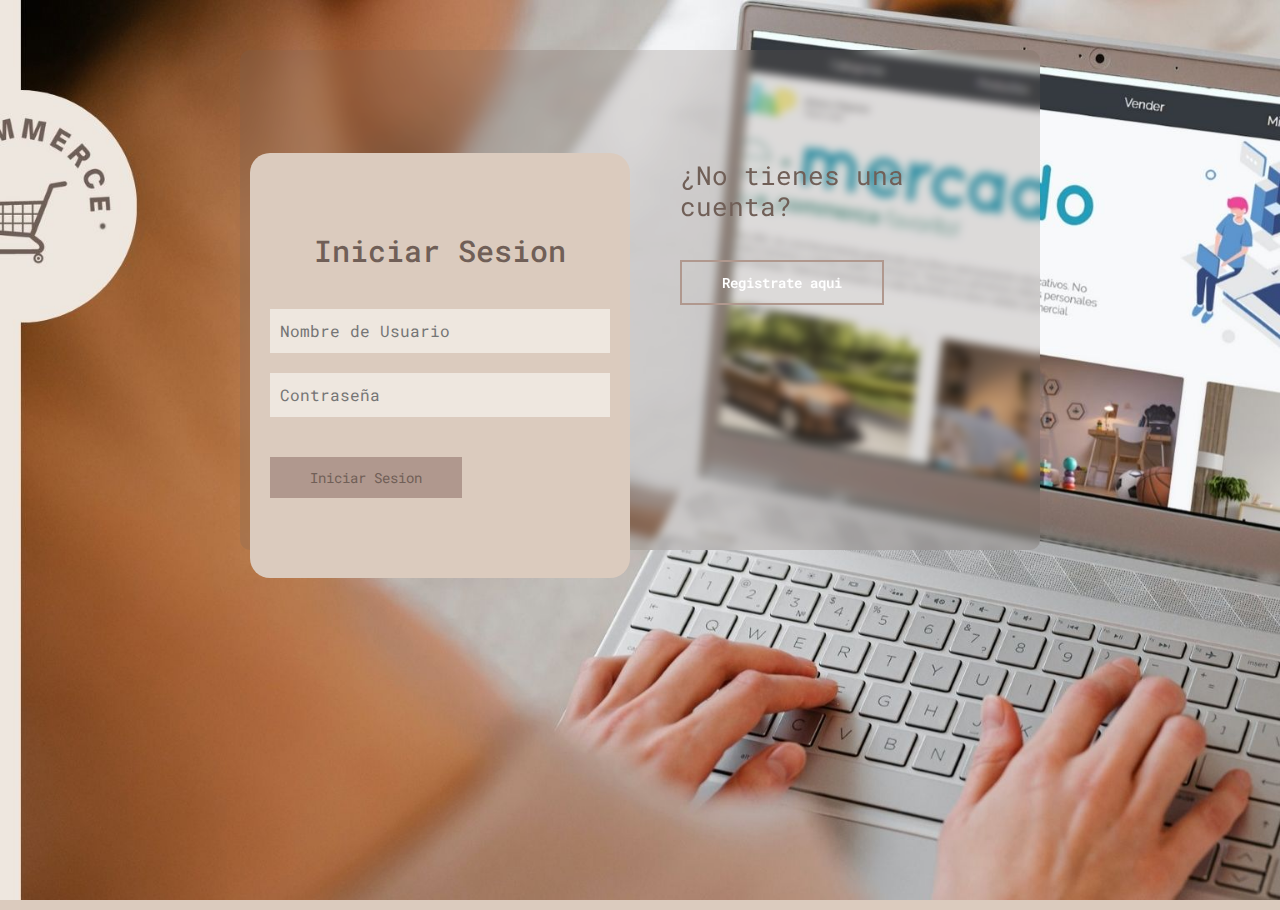
<file: sell.html>
<!DOCTYPE html>
<!-- saved from url=(0049)https://getbootstrap.com/docs/4.3/examples/album/ -->
<html lang="en"><head><meta http-equiv="Content-Type" content="text/html; charset=UTF-8">
    
    <meta name="viewport" content="width=device-width, initial-scale=1, shrink-to-fit=no">
    <meta name="description" content="">
    <title>eMercado - Todo lo que busques está aquí</title>

    <link rel="canonical" href="https://getbootstrap.com/docs/4.3/examples/album/">
    <link href="https://fonts.googleapis.com/css?family=Raleway:300,300i,400,400i,700,700i,900,900i" rel="stylesheet">

    <style>
      .bd-placeholder-img {
        font-size: 1.125rem;
        text-anchor: middle;
        -webkit-user-select: none;
        -moz-user-select: none;
        -ms-user-select: none;
        user-select: none;
      }

      @media (min-width: 768px) {
        .bd-placeholder-img-lg {
          font-size: 3.5rem;
        }
      }
    </style>
    <link href="css/bootstrap.min.css" rel="stylesheet">
    <link href="css/styles.css" rel="stylesheet">
    <link href="css/dropzone.css" rel="stylesheet">
  </head>
  <body>
    <nav class="navbar navbar-light" style="background-color:#b0988e;">
      <div class="container d-flex flex-column flex-md-row justify-content-between">
        <a class="py-2 d-none d-md-inline-block" href="index.html">Inicio</a>
        <a class="py-2 d-none d-md-inline-block" href="categories.html">Categorías</a>
        <a class="py-2 d-none d-md-inline-block" href="products.html">Productos</a>
        <a class="py-2 d-none d-md-inline-block" href="sell.html">Vender</a>
        <div class="dropdown">
        <button id="show" class="btn btn-secondary dropdown-toggle" type="button" href="#" data-toggle="dropdown" aria-haspopup="true" aria-expanded="false"></button>
        <div class="dropdown-menu" aria-labelledby="dropdownMenu2">
          <a class="dropdown-item" type="button" href="cart.html">Ver mi carrito</a>
          <a class="dropdown-item" type="button" href="my-profile.html">Mi perfil</a>
          <a class="dropdown-item" type="button" onclick="logout()" href="login.html">Cerrar sesión</a>
        </div>
      </div>
    </nav>
        <div class="container">
        <div class="text-center p-4">
          <h2>Vender</h2>
          <p class="lead">Ingresa los datos del artículo a vender.</p>
        </div>
        <div class="row justify-content-md-center">
          <div class="col-md-8 order-md-1">
            <h4 class="mb-3">Información del producto</h4>
            <form class="needs-validation" id="sell-info">
              <div class="row">
                <div class="col-md-6 mb-3">
                  <label for="productName">Nombre</label>
                  <input type="text" class="form-control" id="productName" placeholder="" value="" >
                  <div class="invalid-feedback">
                    Ingresa un nombre
                  </div>
                </div>
              </div>
              <div class="row">
                <div class="col-md-8 order-md-1">
                    <label for="zip">Imágenes</label>
                    <div class="needsclick dz-clickable" id="file-upload">
                      <div class="dz-message needsclick">
                        Arrastra tus fotos aquí<br>
                      </div>
                    </div>
                </div>
              </div>
              <div class="row">
                  <div class="col-md-12 mb-3">
                      <label for="productDescription">Descripción</label>
                      <textarea class="form-control" id="productDescription" rows="3"></textarea>
                  </div>
                </div>
              <div class="row">
                <div class="col-md-3 mb-3">
                  <label for="zip">Costo</label>
                  <input type="number" class="form-control" id="productCostInput" placeholder="" required="" value="0" min="0">
                  <div class="invalid-feedback">
                    El costo debe ser mayor que 0.
                  </div>
                </div>
                <div class="col-md-4 mb-3">
                    <label for="state">Moneda</label>
                    <select class="custom-select d-block w-100" id="productCurrency" required="">
                      <option selected>Pesos Uruguayos (UYU)</option>
                      <option>Dólares (USD)</option>
                    </select>
                    <div class="invalid-feedback">
                      Ingresa una categoría válida.
                    </div>
                  </div>
              </div>
              <div class="row">
                  <div class="col-md-7 mb-3">
                  <label for="state">Categoría</label>
                  <select class="custom-select d-block w-100" id="productCategory">
                    <option value="">Elija la categoría...</option>
                    <option>Autos</option>
                    <option>Juguetes</option>
                    <option>Muebles</option>
                    <option>Herramientas</option>
                    <option>Computadoras</option>
                    <option>Vestimenta</option>
                  </select>
                  <div class="invalid-feedback">
                    Por favor ingresa una categoría válida.
                  </div>
                </div>
              </div>
              <div class="row">
                  <div class="col-md-3 mb-3">
                    <label for="productCountInput">Cantidad en stock</label>
                    <input type="number" class="form-control" id="productCountInput" placeholder="" required="" value="1" min="0">
                    <div class="invalid-feedback">
                      La cantidad es requerida.
                    </div>
                  </div>
                </div>
              <hr class="mb-4">
              <h5 class="mb-3">Tipo de publicación</h5>
              <div class="d-block my-3">
                <div class="custom-control custom-radio">
                  <input id="goldradio" name="publicationType" type="radio" class="custom-control-input" checked="" required="">
                  <label class="custom-control-label" for="goldradio">Gold (13%)</label>
                </div>
                <div class="custom-control custom-radio">
                  <input id="premiumradio" name="publicationType" type="radio" class="custom-control-input" required="">
                  <label class="custom-control-label" for="premiumradio">Premium (7%)</label>
                </div>
                <div class="custom-control custom-radio">
                  <input id="standardradio" name="publicationType" type="radio" class="custom-control-input" required="">
                  <label class="custom-control-label" for="standardradio">Estándar (3%)</label>
                </div>
                <div class="row">
                  <button type="button" class="m-1 btn btn-link" data-toggle="modal" data-target="#contidionsModal">Ver condiciones</button>
                </div>
              </div>
              <hr class="mb-4">
              <h4 class="mb-3">Costos</h4>
              <ul class="list-group mb-3">
                  <li class="list-group-item d-flex justify-content-between lh-condensed">
                    <div>
                      <h6 class="my-0">Precio</h6>
                      <small class="text-muted">Unitario del producto</small>
                    </div>
                    <span class="text-muted" id="productCostText">-</span>
                  </li>
                  <li class="list-group-item d-flex justify-content-between lh-condensed">
                    <div>
                      <h6 class="my-0">P0rcentaje</h6>
                      <small class="text-muted">Según el tipo de publicación</small>
                    </div>
                    <span class="text-muted" id="comissionText">-</span>
                  </li>
                  <li class="list-group-item d-flex justify-content-between">
                    <span>Total ($)</span>
                    <strong id="totalCostText">-</strong>
                  </li>
                </ul>
              <hr class="mb-4">
              <button class="btn btn-primary btn-lg" type="submit">Vender</button>
            </form>
          </div>
        </div>
      </div>
      <footer class="text-muted">
        <div class="container">
            <p>Este sitio forma parte de Desarrollo Web - JAP - 2020</p>
            <p>Clickea <a target="_blank" href="Letra.pdf">aquí</a> para descargar la letra del obligatorio.</p>
        </div>
      </footer>
      <div class="alert fade" role="alert" id="alertResult">
          <span id="resultSpan"></span>
          <button type="button" class="close" data-dismiss="alert" aria-label="Close">
              <span aria-hidden="true">&times;</span>
          </button>
      </div>

      <div class="modal fade" tabindex="-1" role="dialog" id="contidionsModal">
        <div class="modal-dialog" role="document">
          <div class="modal-content">
            <div class="modal-header">
              <h5 class="modal-title">Condiciones de publicación</h5>
              <button type="button" class="close" data-dismiss="modal" aria-label="Close">
                <span aria-hidden="true">&times;</span>
              </button>
            </div>
            <div class="modal-body">
              <div class="container">
                  <div class="row">
                      <h5 class="text-warning">Gold (13%)</h5>
                      <p class="muted text-justify">Tu producto se verá de forma promocionada en portada, además de las condiciones de Premium y Estándar.</p>
                  </div>
                  <hr>
                  <div class="row">
                      <h5 class="text-primary">Stándar (7%)</h5>
                      <p class="muted text-justify">Se mostrará el producto en los primeros lugares de resultados de búsqueda, así cómo cuando se ingrese a la categoría que pertenezca.</p>
                  </div>
                  <hr>
                  <div class="row">
                      <h5 class="text-secondary">Estándar (3%)</h5>
                      <p class="muted text-justify">El producto se listará en la categoría correspondiente, así como en los resultados de búsquedas que coincidan con las palabras claves en el nombre.</p>
                  </div>
              </div>
            </div>
            <div class="modal-footer">
              <button type="button" class="btn btn-primary" data-dismiss="modal">Cerrar</button>
            </div>
          </div>
        </div>
      </div>
      <div id="spinner-wrapper"><div class="lds-ring"><div></div><div></div><div></div><div></div></div></div>
      <script src="js/jquery-3.4.1.min.js"></script>
      <script src="js/bootstrap.bundle.min.js"></script>
      <script src="js/dropzone.js"></script>
      <script src="js/init.js"></script>
      <script src="js/sell.js"></script>
      <script src="js/user-validator.js"></script>
      <script src="js/login.js"></script>
    </body>
</html>
</file>
<file: css/styles.css>
/* Score*/
input[name="point"] {
  display: none;
}

.clasificacion label {
  color: #705f57;
  font-size: 30px;
  cursor: pointer;
}

.clasificacion {
  direction: rtl;
  unicode-bidi: bidi-override;
  margin-bottom: 0 !important;
}

.clasificacion label:hover,
.clasificacion label:hover~label {
  color: #adb5bd;
}

input[name="point"]:checked~label {
  color: #adb5bd;
}

.margin-point>span:first-child {
  margin-left: 15px;
}

.jumbotron, .card-body, .container, .site-header{
    font-family: 'Raleway', serif !important;
}

.jumbotron .display-4{
    font-weight: bold;
}



.jumbotron {
  height: 50vh;
  padding: 5em inherit;
  margin-bottom: 0;
  background: url(../img/back.jpg);
  background-size:650px;
  background-position: center;
  background-repeat: no-repeat;
  color: black;
  font-weight: bold;
}

@media (min-width: 768px) {
  .jumbotron {
    background-color: #eee7df;
    padding-top: 6rem;
    padding-bottom: 6rem;
  }
}

.jumbotron p:last-child {
  margin-bottom: 0;
}

.jumbotron-heading {
  font-weight: 300;
}

.jumbotron .container {
  max-width: 40rem;
  background-color: rgba(255, 255, 255, 0.5);
  border-radius: 10px;
  text-shadow: 1px 1px 2px grey;
}

.jumbotron .lead{
  font-size: 38px;
}

footer {
  padding-top: 3rem;
  padding-bottom: 3rem;
  background-color: #eee7df;
}

footer p {
  margin-bottom: .25rem;
}

.site-header a {
  color: white;
  transition: ease-in-out color .15s;
}

.light-text {
  color: white;
}

.site-header .dropdown-menu a {
  color: black;
}

.dropzone{
  border: 2px dashed #0087F7;
  border-radius: 5px;
  background: white;
}

.alert{
  position: fixed;
  top:80px;
  width: 50%;
  left: 50%;
  transform: translate(-50%, 0);
  background-color: rgb(255, 255, 255);
}

.lds-ring {
  display: inline-block;
  position: relative;
  width: 64px;
  height: 64px;
  top:50%;
  left: 50%;
}
.lds-ring div {
  box-sizing: border-box;
  display: block;
  position: absolute;
  width: 51px;
  height: 51px;
  margin: 6px;
  border: 6px solid #fff;
  border-radius: 50%;
  animation: lds-ring 1.2s cubic-bezier(0.5, 0, 0.5, 1) infinite;
  border-color: #fff transparent transparent transparent;
}
.lds-ring div:nth-child(1) {
  animation-delay: -0.45s;
}
.lds-ring div:nth-child(2) {
  animation-delay: -0.3s;
}
.lds-ring div:nth-child(3) {
  animation-delay: -0.15s;
}
@keyframes lds-ring {
  0% {
    transform: rotate(0deg);
  }
  100% {
    transform: rotate(360deg);
  }
}

#spinner-wrapper{
  position: fixed;
  background-color: rgba(0,0,0,0.5);
  width:100%;
  height: 100%;
  top:0;
  left:0;
  z-index: 1021;
  display: none;
}

a.custom-card,
a.custom-card:hover {
  color: inherit;
  text-decoration: inherit;
}

.checked {
  color: orange;
}

a {
  color: white;
  text-decoration: none;
  background-color: transparent;
}
</file>
<file: css/dropzone.css>
/*
 * The MIT License
 * Copyright (c) 2012 Matias Meno <m@tias.me>
 */
.dropzone, .dropzone * {
  box-sizing: border-box; }

.dropzone {
  position: relative; }
  .dropzone .dz-preview {
    position: relative;
    display: inline-block;
    width: 120px;
    margin: 0.5em; }
    .dropzone .dz-preview .dz-progress {
      display: block;
      height: 15px;
      border: 1px solid #aaa; }
      .dropzone .dz-preview .dz-progress .dz-upload {
        display: block;
        height: 100%;
        width: 0;
        background: green; }
    .dropzone .dz-preview .dz-error-message {
      color: red;
      display: none; }
    .dropzone .dz-preview.dz-error .dz-error-message, .dropzone .dz-preview.dz-error .dz-error-mark {
      display: block; }
    .dropzone .dz-preview.dz-success .dz-success-mark {
      display: block; }
    .dropzone .dz-preview .dz-error-mark, .dropzone .dz-preview .dz-success-mark {
      position: absolute;
      display: none;
      left: 30px;
      top: 30px;
      width: 54px;
      height: 58px;
      left: 50%;
      margin-left: -27px; }

@-webkit-keyframes passing-through {
  0% {
    opacity: 0;
    -webkit-transform: translateY(40px);
    -moz-transform: translateY(40px);
    -ms-transform: translateY(40px);
    -o-transform: translateY(40px);
    transform: translateY(40px); }
  30%, 70% {
    opacity: 1;
    -webkit-transform: translateY(0px);
    -moz-transform: translateY(0px);
    -ms-transform: translateY(0px);
    -o-transform: translateY(0px);
    transform: translateY(0px); }
  100% {
    opacity: 0;
    -webkit-transform: translateY(-40px);
    -moz-transform: translateY(-40px);
    -ms-transform: translateY(-40px);
    -o-transform: translateY(-40px);
    transform: translateY(-40px); } }
@-moz-keyframes passing-through {
  0% {
    opacity: 0;
    -webkit-transform: translateY(40px);
    -moz-transform: translateY(40px);
    -ms-transform: translateY(40px);
    -o-transform: translateY(40px);
    transform: translateY(40px); }
  30%, 70% {
    opacity: 1;
    -webkit-transform: translateY(0px);
    -moz-transform: translateY(0px);
    -ms-transform: translateY(0px);
    -o-transform: translateY(0px);
    transform: translateY(0px); }
  100% {
    opacity: 0;
    -webkit-transform: translateY(-40px);
    -moz-transform: translateY(-40px);
    -ms-transform: translateY(-40px);
    -o-transform: translateY(-40px);
    transform: translateY(-40px); } }
@keyframes passing-through {
  0% {
    opacity: 0;
    -webkit-transform: translateY(40px);
    -moz-transform: translateY(40px);
    -ms-transform: translateY(40px);
    -o-transform: translateY(40px);
    transform: translateY(40px); }
  30%, 70% {
    opacity: 1;
    -webkit-transform: translateY(0px);
    -moz-transform: translateY(0px);
    -ms-transform: translateY(0px);
    -o-transform: translateY(0px);
    transform: translateY(0px); }
  100% {
    opacity: 0;
    -webkit-transform: translateY(-40px);
    -moz-transform: translateY(-40px);
    -ms-transform: translateY(-40px);
    -o-transform: translateY(-40px);
    transform: translateY(-40px); } }
@-webkit-keyframes slide-in {
  0% {
    opacity: 0;
    -webkit-transform: translateY(40px);
    -moz-transform: translateY(40px);
    -ms-transform: translateY(40px);
    -o-transform: translateY(40px);
    transform: translateY(40px); }
  30% {
    opacity: 1;
    -webkit-transform: translateY(0px);
    -moz-transform: translateY(0px);
    -ms-transform: translateY(0px);
    -o-transform: translateY(0px);
    transform: translateY(0px); } }
@-moz-keyframes slide-in {
  0% {
    opacity: 0;
    -webkit-transform: translateY(40px);
    -moz-transform: translateY(40px);
    -ms-transform: translateY(40px);
    -o-transform: translateY(40px);
    transform: translateY(40px); }
  30% {
    opacity: 1;
    -webkit-transform: translateY(0px);
    -moz-transform: translateY(0px);
    -ms-transform: translateY(0px);
    -o-transform: translateY(0px);
    transform: translateY(0px); } }
@keyframes slide-in {
  0% {
    opacity: 0;
    -webkit-transform: translateY(40px);
    -moz-transform: translateY(40px);
    -ms-transform: translateY(40px);
    -o-transform: translateY(40px);
    transform: translateY(40px); }
  30% {
    opacity: 1;
    -webkit-transform: translateY(0px);
    -moz-transform: translateY(0px);
    -ms-transform: translateY(0px);
    -o-transform: translateY(0px);
    transform: translateY(0px); } }
@-webkit-keyframes pulse {
  0% {
    -webkit-transform: scale(1);
    -moz-transform: scale(1);
    -ms-transform: scale(1);
    -o-transform: scale(1);
    transform: scale(1); }
  10% {
    -webkit-transform: scale(1.1);
    -moz-transform: scale(1.1);
    -ms-transform: scale(1.1);
    -o-transform: scale(1.1);
    transform: scale(1.1); }
  20% {
    -webkit-transform: scale(1);
    -moz-transform: scale(1);
    -ms-transform: scale(1);
    -o-transform: scale(1);
    transform: scale(1); } }
@-moz-keyframes pulse {
  0% {
    -webkit-transform: scale(1);
    -moz-transform: scale(1);
    -ms-transform: scale(1);
    -o-transform: scale(1);
    transform: scale(1); }
  10% {
    -webkit-transform: scale(1.1);
    -moz-transform: scale(1.1);
    -ms-transform: scale(1.1);
    -o-transform: scale(1.1);
    transform: scale(1.1); }
  20% {
    -webkit-transform: scale(1);
    -moz-transform: scale(1);
    -ms-transform: scale(1);
    -o-transform: scale(1);
    transform: scale(1); } }
@keyframes pulse {
  0% {
    -webkit-transform: scale(1);
    -moz-transform: scale(1);
    -ms-transform: scale(1);
    -o-transform: scale(1);
    transform: scale(1); }
  10% {
    -webkit-transform: scale(1.1);
    -moz-transform: scale(1.1);
    -ms-transform: scale(1.1);
    -o-transform: scale(1.1);
    transform: scale(1.1); }
  20% {
    -webkit-transform: scale(1);
    -moz-transform: scale(1);
    -ms-transform: scale(1);
    -o-transform: scale(1);
    transform: scale(1); } }
#file-upload, #file-upload * {
  box-sizing: border-box; }

#file-upload {
  min-height: 150px;
  border: 2px dashed silver;
  border-radius: 5px;
  background: white;
margin-bottom: 10px;}
  #file-upload.dz-clickable {
    cursor: pointer; }
    #file-upload.dz-clickable * {
      cursor: default; }
    #file-upload.dz-clickable .dz-message, #file-upload.dz-clickable .dz-message * {
      cursor: pointer; }
  #file-upload.dz-started .dz-message {
    display: none; }
  #file-upload.dz-drag-hover {
    border-style: solid; }
    #file-upload.dz-drag-hover .dz-message {
      opacity: 0.5; }
  #file-upload .dz-message {
    text-align: center;
    margin: 4em 0; }
  #file-upload .dz-preview {
    position: relative;
    display: inline-block;
    vertical-align: top;
    margin: 16px;
    min-height: 100px; }
    #file-upload .dz-preview:hover {
      z-index: 1000; }
      #file-upload .dz-preview:hover .dz-details {
        opacity: 1; }
    #file-upload .dz-preview.dz-file-preview .dz-image {
      border-radius: 20px;
      background: #999;
      background: linear-gradient(to bottom, #eee, #ddd); }
    #file-upload .dz-preview.dz-file-preview .dz-details {
      opacity: 1; }
    #file-upload .dz-preview.dz-image-preview {
      background: white; }
      #file-upload .dz-preview.dz-image-preview .dz-details {
        -webkit-transition: opacity 0.2s linear;
        -moz-transition: opacity 0.2s linear;
        -ms-transition: opacity 0.2s linear;
        -o-transition: opacity 0.2s linear;
        transition: opacity 0.2s linear; }
    #file-upload .dz-preview .dz-remove {
      font-size: 14px;
      text-align: center;
      display: block;
      cursor: pointer;
      border: none; }
      #file-upload .dz-preview .dz-remove:hover {
        text-decoration: underline; }
    #file-upload .dz-preview:hover .dz-details {
      opacity: 1; }
    #file-upload .dz-preview .dz-details {
      z-index: 20;
      position: absolute;
      top: 0;
      left: 0;
      opacity: 0;
      font-size: 13px;
      min-width: 100%;
      max-width: 100%;
      padding: 2em 1em;
      text-align: center;
      color: rgba(0, 0, 0, 0.9);
      line-height: 150%; }
      #file-upload .dz-preview .dz-details .dz-size {
        margin-bottom: 1em;
        font-size: 16px; }
      #file-upload .dz-preview .dz-details .dz-filename {
        white-space: nowrap; }
        #file-upload .dz-preview .dz-details .dz-filename:hover span {
          border: 1px solid rgba(200, 200, 200, 0.8);
          background-color: rgba(255, 255, 255, 0.8); }
        #file-upload .dz-preview .dz-details .dz-filename:not(:hover) {
          overflow: hidden;
          text-overflow: ellipsis; }
          #file-upload .dz-preview .dz-details .dz-filename:not(:hover) span {
            border: 1px solid transparent; }
      #file-upload .dz-preview .dz-details .dz-filename span, #file-upload .dz-preview .dz-details .dz-size span {
        background-color: rgba(255, 255, 255, 0.4);
        padding: 0 0.4em;
        border-radius: 3px; }
    #file-upload .dz-preview:hover .dz-image img {
      -webkit-transform: scale(1.05, 1.05);
      -moz-transform: scale(1.05, 1.05);
      -ms-transform: scale(1.05, 1.05);
      -o-transform: scale(1.05, 1.05);
      transform: scale(1.05, 1.05);
      -webkit-filter: blur(8px);
      filter: blur(8px); }
    #file-upload .dz-preview .dz-image {
      border-radius: 20px;
      overflow: hidden;
      width: 120px;
      height: 120px;
      position: relative;
      display: block;
      z-index: 10; }
      #file-upload .dz-preview .dz-image img {
        display: block; }
    #file-upload .dz-preview.dz-success .dz-success-mark {
      -webkit-animation: passing-through 3s cubic-bezier(0.77, 0, 0.175, 1);
      -moz-animation: passing-through 3s cubic-bezier(0.77, 0, 0.175, 1);
      -ms-animation: passing-through 3s cubic-bezier(0.77, 0, 0.175, 1);
      -o-animation: passing-through 3s cubic-bezier(0.77, 0, 0.175, 1);
      animation: passing-through 3s cubic-bezier(0.77, 0, 0.175, 1); }
    #file-upload .dz-preview.dz-error .dz-error-mark {
      opacity: 1;
      -webkit-animation: slide-in 3s cubic-bezier(0.77, 0, 0.175, 1);
      -moz-animation: slide-in 3s cubic-bezier(0.77, 0, 0.175, 1);
      -ms-animation: slide-in 3s cubic-bezier(0.77, 0, 0.175, 1);
      -o-animation: slide-in 3s cubic-bezier(0.77, 0, 0.175, 1);
      animation: slide-in 3s cubic-bezier(0.77, 0, 0.175, 1); }
    #file-upload .dz-preview .dz-success-mark, #file-upload .dz-preview .dz-error-mark {
      pointer-events: none;
      opacity: 0;
      z-index: 500;
      position: absolute;
      display: block;
      top: 50%;
      left: 50%;
      margin-left: -27px;
      margin-top: -27px; }
      #file-upload .dz-preview .dz-success-mark svg, #file-upload .dz-preview .dz-error-mark svg {
        display: block;
        width: 54px;
        height: 54px; }
    #file-upload .dz-preview.dz-processing .dz-progress {
      opacity: 1;
      -webkit-transition: all 0.2s linear;
      -moz-transition: all 0.2s linear;
      -ms-transition: all 0.2s linear;
      -o-transition: all 0.2s linear;
      transition: all 0.2s linear; }
    #file-upload .dz-preview.dz-complete .dz-progress {
      opacity: 0;
      -webkit-transition: opacity 0.4s ease-in;
      -moz-transition: opacity 0.4s ease-in;
      -ms-transition: opacity 0.4s ease-in;
      -o-transition: opacity 0.4s ease-in;
      transition: opacity 0.4s ease-in; }
    #file-upload .dz-preview:not(.dz-processing) .dz-progress {
      -webkit-animation: pulse 6s ease infinite;
      -moz-animation: pulse 6s ease infinite;
      -ms-animation: pulse 6s ease infinite;
      -o-animation: pulse 6s ease infinite;
      animation: pulse 6s ease infinite; }
    #file-upload .dz-preview .dz-progress {
      opacity: 1;
      z-index: 1000;
      pointer-events: none;
      position: absolute;
      height: 16px;
      left: 50%;
      top: 50%;
      margin-top: -8px;
      width: 80px;
      margin-left: -40px;
      background: rgba(255, 255, 255, 0.9);
      -webkit-transform: scale(1);
      border-radius: 8px;
      overflow: hidden; }
      #file-upload .dz-preview .dz-progress .dz-upload {
        background: #333;
        background: linear-gradient(to bottom, #666, #444);
        position: absolute;
        top: 0;
        left: 0;
        bottom: 0;
        width: 0;
        -webkit-transition: width 300ms ease-in-out;
        -moz-transition: width 300ms ease-in-out;
        -ms-transition: width 300ms ease-in-out;
        -o-transition: width 300ms ease-in-out;
        transition: width 300ms ease-in-out; }
    #file-upload .dz-preview.dz-error .dz-error-message {
      display: block; }
    #file-upload .dz-preview.dz-error:hover .dz-error-message {
      opacity: 1;
      pointer-events: auto; }
    #file-upload .dz-preview .dz-error-message {
      pointer-events: none;
      z-index: 1000;
      position: absolute;
      display: block;
      display: none;
      opacity: 0;
      -webkit-transition: opacity 0.3s ease;
      -moz-transition: opacity 0.3s ease;
      -ms-transition: opacity 0.3s ease;
      -o-transition: opacity 0.3s ease;
      transition: opacity 0.3s ease;
      border-radius: 8px;
      font-size: 13px;
      top: 130px;
      left: -10px;
      width: 140px;
      background: #be2626;
      background: linear-gradient(to bottom, #be2626, #a92222);
      padding: 0.5em 1.2em;
      color: white; }
      #file-upload .dz-preview .dz-error-message:after {
        content: '';
        position: absolute;
        top: -6px;
        left: 64px;
        width: 0;
        height: 0;
        border-left: 6px solid transparent;
        border-right: 6px solid transparent;
        border-bottom: 6px solid #be2626; }

#file-upload .dz-preview.dz-error .dz-error-message, #file-upload .dz-preview.dz-error .dz-error-mark{
  display: none;
}
</file>
